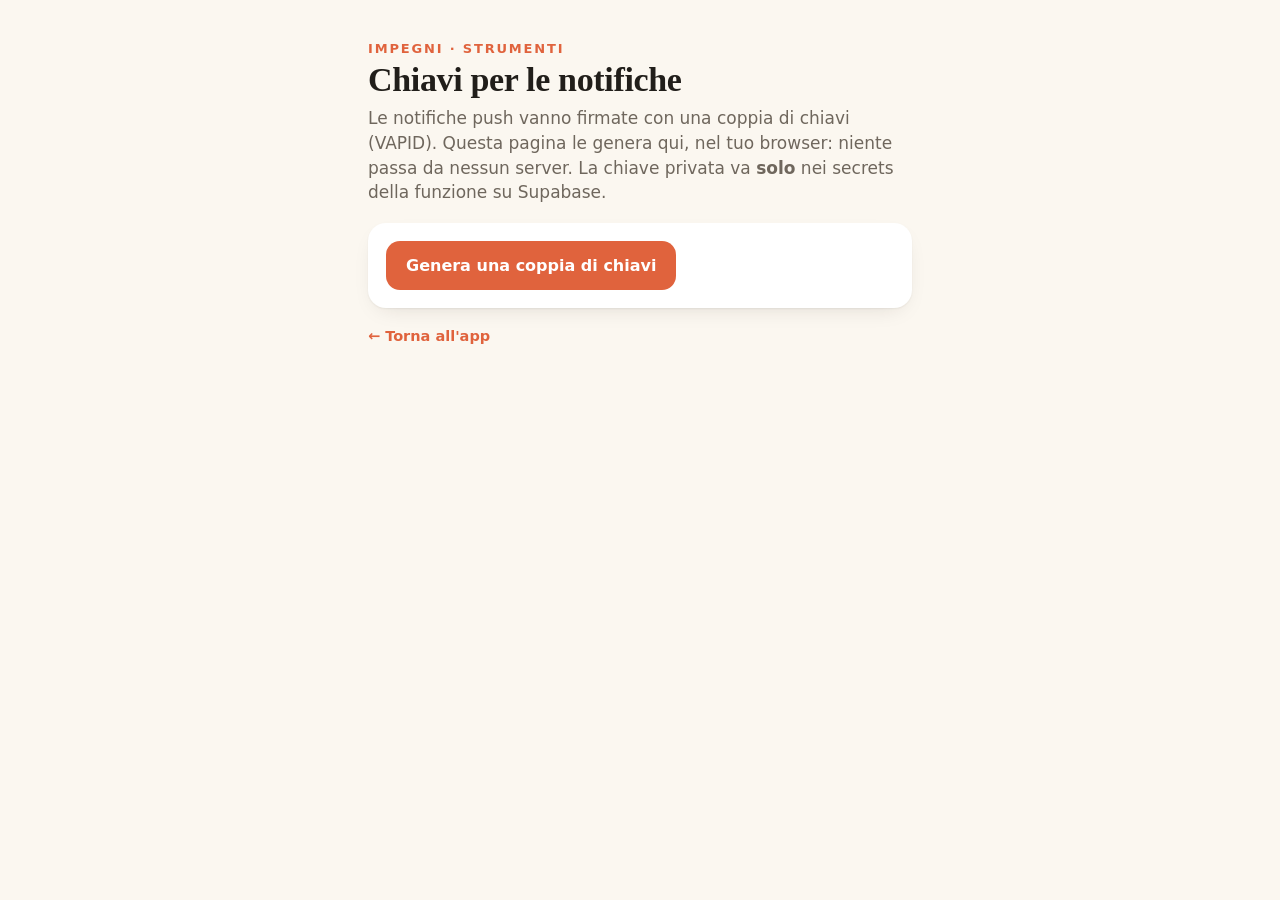
<file: app/vapid.html>
<!doctype html>
<html lang="it">
<head>
<meta charset="utf-8">
<meta name="viewport" content="width=device-width, initial-scale=1">
<title>Chiavi notifiche</title>
<meta name="robots" content="noindex">
<link rel="stylesheet" href="style.css">
<style>
  main { max-width: 640px; }
  .chiave { font-family: ui-monospace, Menlo, monospace; font-size: 13px; word-break: break-all; background: var(--carta-2); padding: 12px 14px; border-radius: 12px; margin-top: 8px; }
  .passo { margin-top: 22px; }
</style>
</head>
<body>
<div class="app"><main>
  <header class="testata"><div><div class="sopra">Impegni · strumenti</div><h1>Chiavi per le notifiche</h1>
    <p class="muto" style="margin-top:8px">Le notifiche push vanno firmate con una coppia di chiavi (VAPID). Questa pagina le genera qui, nel tuo browser: niente passa da nessun server. La chiave privata va <b>solo</b> nei secrets della funzione su Supabase.</p></div></header>

  <div class="carta" style="padding:18px">
    <button class="bottone" id="genera">Genera una coppia di chiavi</button>
    <div id="risultato" hidden>
      <div class="passo"><span class="lab" style="display:block;font-size:12.5px;font-weight:800;letter-spacing:.1em;text-transform:uppercase;color:var(--testo-3)">VAPID_PUBLIC_KEY</span><div class="chiave" id="pub"></div><button class="bottone-mini" style="margin-top:8px" data-copia="pub">Copia</button></div>
      <div class="passo"><span class="lab" style="display:block;font-size:12.5px;font-weight:800;letter-spacing:.1em;text-transform:uppercase;color:var(--testo-3)">VAPID_PRIVATE_KEY</span><div class="chiave" id="priv"></div><button class="bottone-mini" style="margin-top:8px" data-copia="priv">Copia</button></div>
      <div class="passo"><span class="lab" style="display:block;font-size:12.5px;font-weight:800;letter-spacing:.1em;text-transform:uppercase;color:var(--testo-3)">VAPID_SUBJECT</span><div class="chiave" id="subj">mailto:la-tua-email@esempio.it</div><p class="muto piccolo" style="margin-top:6px">Scrivi la tua email al posto di quella di esempio.</p></div>
      <div class="avviso" style="margin-top:22px">Incolla i tre valori in Supabase → Edge Functions → Secrets, con questi nomi esatti. Poi chiudi questa pagina: le chiavi non vengono salvate da nessuna parte, se le perdi ne generi una coppia nuova e aggiorni i secrets.</div>
    </div>
  </div>
  <p class="muto piccolo" style="margin-top:18px"><a class="link" href="./">← Torna all'app</a></p>
</main></div>
<div id="toast" role="status"></div>
<script>
(function () {
  const b64url = (buf) => btoa(String.fromCharCode(...new Uint8Array(buf))).replace(/\+/g, "-").replace(/\//g, "_").replace(/=+$/, "");
  const daB64url = (s) => Uint8Array.from(atob(s.replace(/-/g, "+").replace(/_/g, "/") + "=".repeat((4 - s.length % 4) % 4)), (c) => c.charCodeAt(0));
  const toast = document.getElementById("toast");
  let timer;
  const avvisa = (t) => { toast.textContent = t; toast.className = "visibile"; clearTimeout(timer); timer = setTimeout(() => { toast.className = ""; }, 2200); };

  document.getElementById("genera").addEventListener("click", async () => {
    try {
      const coppia = await crypto.subtle.generateKey({ name: "ECDSA", namedCurve: "P-256" }, true, ["sign", "verify"]);
      const pub = await crypto.subtle.exportKey("jwk", coppia.publicKey);
      const priv = await crypto.subtle.exportKey("jwk", coppia.privateKey);
      const punto = new Uint8Array(65);
      punto[0] = 4; punto.set(daB64url(pub.x), 1); punto.set(daB64url(pub.y), 33);
      document.getElementById("pub").textContent = b64url(punto.buffer);
      document.getElementById("priv").textContent = priv.d;
      document.getElementById("risultato").hidden = false;
      document.getElementById("genera").textContent = "Genera un'altra coppia";
    } catch (e) {
      avvisa("Questo browser non riesce a generare le chiavi: prova con Safari o Chrome aggiornati.");
    }
  });
  document.addEventListener("click", (e) => {
    const b = e.target.closest("[data-copia]");
    if (!b) return;
    const testo = document.getElementById(b.dataset.copia).textContent;
    (navigator.clipboard ? navigator.clipboard.writeText(testo) : Promise.reject()).then(() => avvisa("Copiato.")).catch(() => avvisa("Seleziona il testo e copialo a mano."));
  });
})();
</script>
</body>
</html>
</file>
<file: app/style.css>
/* Impegni — stile. Mobile first, poi layout a colonne su schermi larghi. */

:root {
  --sfondo: #FBF7F0;
  --carta: #FFFFFF;
  --carta-2: #F3EDE3;
  --inchiostro: #211E1A;
  --testo-2: #6F675D;
  --testo-3: #A39A8E;
  --linea: #E7DFD2;
  --accento: #E0633D;
  --accento-scuro: #C24F2C;
  --accento-tenue: #FBE6DD;
  --salvia: #4F8A62;
  --salvia-tenue: #DFEEE3;
  --ambra: #C98A1B;
  --ambra-tenue: #FBF0D9;
  --alta: #D9483B;
  --media: #E0A100;
  --bassa: #B6AEA3;
  --ombra: 0 1px 2px rgba(40, 30, 20, .06), 0 8px 24px -12px rgba(40, 30, 20, .18);
  --raggio: 18px;
  --raggio-s: 12px;
  --nav-h: 64px;
  --font-display: "Fraunces", Georgia, serif;
  --font-testo: "Nunito", -apple-system, system-ui, "Segoe UI", sans-serif;
  color-scheme: light;
}

@media (prefers-color-scheme: dark) {
  :root:not([data-theme="light"]) {
    --sfondo: #16140F;
    --carta: #211E18;
    --carta-2: #2A261F;
    --inchiostro: #F3EDE3;
    --testo-2: #B4AA9B;
    --testo-3: #7E756A;
    --linea: #352F27;
    --accento: #F0784F;
    --accento-scuro: #F58F6B;
    --accento-tenue: #3A2419;
    --salvia: #7CB88E;
    --salvia-tenue: #1E2F23;
    --ambra: #E2AA45;
    --ambra-tenue: #33280F;
    --alta: #F0675A;
    --media: #F0B429;
    --bassa: #6F675D;
    --ombra: 0 1px 2px rgba(0, 0, 0, .3), 0 8px 24px -12px rgba(0, 0, 0, .5);
    color-scheme: dark;
  }
}
:root[data-theme="dark"] {
  --sfondo: #16140F;
  --carta: #211E18;
  --carta-2: #2A261F;
  --inchiostro: #F3EDE3;
  --testo-2: #B4AA9B;
  --testo-3: #7E756A;
  --linea: #352F27;
  --accento: #F0784F;
  --accento-scuro: #F58F6B;
  --accento-tenue: #3A2419;
  --salvia: #7CB88E;
  --salvia-tenue: #1E2F23;
  --ambra: #E2AA45;
  --ambra-tenue: #33280F;
  --alta: #F0675A;
  --media: #F0B429;
  --bassa: #6F675D;
  --ombra: 0 1px 2px rgba(0, 0, 0, .3), 0 8px 24px -12px rgba(0, 0, 0, .5);
  color-scheme: dark;
}

* { box-sizing: border-box; }
html, body { margin: 0; }
html { -webkit-text-size-adjust: 100%; }
body {
  background: var(--sfondo);
  color: var(--inchiostro);
  font-family: var(--font-testo);
  font-size: 17px;
  line-height: 1.45;
  -webkit-font-smoothing: antialiased;
  -webkit-tap-highlight-color: transparent;
  min-height: 100vh;
  min-height: 100dvh;
  overscroll-behavior-y: none;
}
[hidden] { display: none !important; }
button, input, select, textarea { font: inherit; color: inherit; }
button { cursor: pointer; border: 0; background: none; padding: 0; }
a { color: inherit; text-decoration: none; }
h1, h2, h3 { margin: 0; font-family: var(--font-display); font-weight: 600; letter-spacing: -.01em; }
h1 { font-size: 34px; line-height: 1.1; }
h2 { font-size: 22px; }
h3 { font-size: 18px; }
p { margin: 0; }
.muto { color: var(--testo-2); }
.piccolo { font-size: 14px; }

/* ----------------------------- struttura ---------------------------------- */
.app { display: flex; flex-direction: column; min-height: 100dvh; }
main {
  flex: 1;
  width: 100%;
  max-width: 720px;
  margin: 0 auto;
  padding: 18px 16px calc(var(--nav-h) + 96px + env(safe-area-inset-bottom));
  padding-top: max(18px, env(safe-area-inset-top));
}
.nav {
  position: fixed; left: 0; right: 0; bottom: 0; z-index: 20;
  display: flex; justify-content: space-around;
  background: color-mix(in srgb, var(--carta) 88%, transparent);
  backdrop-filter: blur(14px); -webkit-backdrop-filter: blur(14px);
  border-top: 1px solid var(--linea);
  padding-bottom: env(safe-area-inset-bottom);
  height: calc(var(--nav-h) + env(safe-area-inset-bottom));
}
.nav a {
  flex: 1; display: flex; flex-direction: column; align-items: center; justify-content: center; gap: 3px;
  font-size: 11.5px; font-weight: 700; color: var(--testo-3); letter-spacing: .02em;
  transition: color .15s;
}
.nav a svg { width: 24px; height: 24px; }
.nav a.attiva { color: var(--accento); }
.nav .marchio, .nav .stato-sync { display: none; }

.fab {
  position: fixed; right: 18px; bottom: calc(var(--nav-h) + 18px + env(safe-area-inset-bottom)); z-index: 21;
  width: 60px; height: 60px; border-radius: 50%;
  background: var(--accento); color: #fff; font-size: 34px; line-height: 1;
  box-shadow: 0 10px 24px -8px color-mix(in srgb, var(--accento) 70%, transparent);
  display: grid; place-items: center;
  transition: transform .15s, background .15s;
}
.fab:active { transform: scale(.94); }
.fab svg { width: 28px; height: 28px; }

@media (min-width: 900px) {
  :root { --nav-h: 0px; }
  .app { flex-direction: row; }
  .nav {
    position: sticky; top: 0; bottom: auto; height: 100vh; width: 232px; flex: none;
    flex-direction: column; justify-content: flex-start; gap: 4px;
    border-top: 0; border-right: 1px solid var(--linea); padding: 28px 16px;
    background: var(--carta);
  }
  .nav .marchio {
    display: flex; align-items: center; gap: 10px; padding: 4px 12px 22px;
    font-family: var(--font-display); font-size: 24px; font-weight: 600;
  }
  .nav .marchio img { width: 32px; height: 32px; border-radius: 9px; }
  .nav a {
    flex: none; flex-direction: row; justify-content: flex-start; gap: 12px;
    font-size: 15.5px; padding: 11px 12px; border-radius: 12px; color: var(--testo-2);
  }
  .nav a:hover { background: var(--carta-2); }
  .nav a.attiva { background: var(--accento-tenue); color: var(--accento-scuro); }
  .nav .stato-sync { display: block; margin-top: auto; padding: 10px 12px; font-size: 13px; color: var(--testo-3); }
  main { max-width: 860px; padding: 40px 48px 120px; }
  .fab { right: 40px; bottom: 40px; }
}
@media (min-width: 1240px) { main { max-width: 1040px; } }

/* ----------------------------- intestazione ------------------------------- */
.testata { display: flex; align-items: flex-start; justify-content: space-between; gap: 12px; margin-bottom: 18px; }
.testata .sopra { font-size: 13px; font-weight: 800; letter-spacing: .14em; text-transform: uppercase; color: var(--accento); }
.testata h1 { margin-top: 2px; }
.testata .mese { color: var(--testo-2); font-weight: 400; font-style: italic; }
.stato-sync-pill {
  flex: none; display: inline-flex; align-items: center; gap: 6px;
  font-size: 12px; font-weight: 700; color: var(--testo-3); padding: 6px 10px;
  border-radius: 999px; background: var(--carta); border: 1px solid var(--linea);
}
.stato-sync-pill .pallino { width: 8px; height: 8px; border-radius: 50%; background: var(--testo-3); }
.stato-sync-pill.ok .pallino { background: var(--salvia); }
.stato-sync-pill.ko .pallino { background: var(--alta); }
.stato-sync-pill.lavoro .pallino { background: var(--ambra); animation: pulsa 1s infinite; }
@keyframes pulsa { 50% { opacity: .3; } }

/* ----------------------------- frase del giorno -------------------------- */
.motto {
  position: relative;
  background: linear-gradient(135deg, var(--accento) 0%, #F08A5D 100%);
  color: #FFF8F2; border-radius: var(--raggio); padding: 20px 22px;
  box-shadow: var(--ombra); margin-bottom: 22px; overflow: hidden;
}
.motto::after {
  content: ""; position: absolute; right: -40px; top: -60px; width: 180px; height: 180px;
  border-radius: 50%; background: rgba(255, 255, 255, .12);
}
.motto .saluto { font-size: 13px; font-weight: 800; letter-spacing: .12em; text-transform: uppercase; opacity: .85; }
.motto .frase { font-family: var(--font-display); font-size: 21px; line-height: 1.3; margin-top: 6px; font-weight: 500; }
.motto.verde { background: linear-gradient(135deg, #4F8A62 0%, #6FAE82 100%); }
.motto.notte { background: linear-gradient(135deg, #3B3F63 0%, #6A5A80 100%); }
.motto .progresso { margin-top: 14px; display: flex; align-items: center; gap: 10px; font-size: 14px; font-weight: 700; }
.motto .barra { flex: 1; height: 8px; border-radius: 999px; background: rgba(255, 255, 255, .25); overflow: hidden; }
.motto .barra i { display: block; height: 100%; background: #fff; border-radius: 999px; transition: width .4s ease; }

/* ----------------------------- sezioni e card ----------------------------- */
.sezione { margin-top: 26px; }
.sezione > .intestazione { display: flex; align-items: baseline; justify-content: space-between; margin-bottom: 10px; padding: 0 2px; }
.sezione > .intestazione h2 { font-size: 20px; }
.sezione > .intestazione .conta { font-size: 13px; font-weight: 800; color: var(--testo-3); letter-spacing: .06em; }
.carta { background: var(--carta); border-radius: var(--raggio); box-shadow: var(--ombra); overflow: hidden; }
.carta.ambra { background: var(--ambra-tenue); box-shadow: none; border: 1px solid color-mix(in srgb, var(--ambra) 35%, transparent); }
.carta .nota-carta { padding: 12px 16px 2px; font-size: 14.5px; color: var(--testo-2); font-style: italic; }
.vuoto { padding: 26px 18px; text-align: center; color: var(--testo-2); font-size: 16px; }
.vuoto strong { display: block; font-family: var(--font-display); font-size: 20px; color: var(--inchiostro); margin-bottom: 4px; font-weight: 600; }

/* ----------------------------- riga impegno ------------------------------- */
.riga { display: flex; align-items: center; gap: 12px; padding: 12px 14px; border-bottom: 1px solid var(--linea); position: relative; }
.riga:last-child { border-bottom: 0; }
.riga .spunta {
  flex: none; width: 30px; height: 30px; border-radius: 50%;
  border: 2.5px solid var(--testo-3); display: grid; place-items: center;
  transition: background .15s, border-color .15s, transform .1s;
}
.riga .spunta svg { width: 16px; height: 16px; opacity: 0; transform: scale(.5); transition: all .15s; color: #fff; }
.riga .spunta:active { transform: scale(.9); }
.riga.fatta .spunta { background: var(--salvia); border-color: var(--salvia); }
.riga.fatta .spunta svg { opacity: 1; transform: scale(1); }
.riga .spunta.alta { border-color: var(--alta); }
.riga .corpo { flex: 1; min-width: 0; text-align: left; padding: 2px 0; }
.riga .titolo { font-weight: 700; font-size: 17px; line-height: 1.3; overflow-wrap: break-word; }
.riga.fatta .titolo { text-decoration: line-through; color: var(--testo-3); font-weight: 600; }
.riga .meta { display: flex; flex-wrap: wrap; align-items: center; gap: 6px 10px; margin-top: 3px; font-size: 13px; color: var(--testo-2); }
.riga .meta .ora { font-weight: 800; color: var(--inchiostro); font-variant-numeric: tabular-nums; }
.riga.fatta .meta .ora { color: var(--testo-3); }
.riga .meta .ritardo { color: var(--ambra); font-weight: 700; }
.riga .meta svg { width: 13px; height: 13px; vertical-align: -2px; margin-right: 2px; }
.etichetta-tipo { font-size: 12px; font-weight: 800; letter-spacing: .04em; padding: 1px 8px; border-radius: 999px; background: var(--carta-2); color: var(--testo-2); }
.etichetta-tipo.Sport { background: var(--salvia-tenue); color: var(--salvia); }
.etichetta-tipo.Casa { background: var(--ambra-tenue); color: var(--ambra); }
.pri { display: inline-block; width: 9px; height: 9px; border-radius: 50%; }
.pri.Alta { background: var(--alta); }
.pri.Media { background: var(--media); }
.pri.Bassa { background: var(--bassa); }
.riga .azioni-rapide { display: flex; gap: 6px; flex: none; }
.riga.compatta { padding: 9px 12px; }
.riga.compatta .titolo { font-size: 15.5px; }
.riga.compatta .spunta { width: 24px; height: 24px; border-width: 2px; }
.riga.compatta .spunta svg { width: 13px; height: 13px; }

.bottone-mini {
  font-size: 13px; font-weight: 800; padding: 7px 11px; border-radius: 999px;
  background: var(--carta); border: 1px solid var(--linea); color: var(--testo-2); white-space: nowrap;
}
.bottone-mini:active { background: var(--carta-2); }
.carta.ambra .bottone-mini { background: color-mix(in srgb, var(--carta) 70%, transparent); }

/* ----------------------------- bottoni e chip ----------------------------- */
.bottone {
  display: inline-flex; align-items: center; justify-content: center; gap: 8px;
  padding: 13px 20px; border-radius: 14px; font-weight: 800; font-size: 16px;
  background: var(--accento); color: #fff; transition: transform .1s, filter .15s;
}
.bottone:active { transform: scale(.98); }
.bottone:disabled { opacity: .5; cursor: default; }
.bottone.secondario { background: var(--carta-2); color: var(--inchiostro); }
.bottone.pericolo { background: transparent; color: var(--alta); }
.bottone.blocco { width: 100%; }
.bottone.verde { background: var(--salvia); }
.chips { display: flex; flex-wrap: wrap; gap: 8px; }
.chip {
  padding: 8px 14px; border-radius: 999px; font-size: 14.5px; font-weight: 700;
  background: var(--carta-2); color: var(--testo-2); border: 1.5px solid transparent;
  transition: all .12s;
}
.chip.attivo { background: var(--accento-tenue); color: var(--accento-scuro); border-color: var(--accento); }
.chip .pri { margin-right: 6px; }
.chip.g { min-width: 42px; text-align: center; padding: 8px 0; }

/* ----------------------------- form --------------------------------------- */
.campo { margin-top: 16px; }
.campo label, .campo .lab { display: block; font-size: 12.5px; font-weight: 800; letter-spacing: .1em; text-transform: uppercase; color: var(--testo-3); margin-bottom: 7px; }
.input, .campo input[type="text"], .campo input[type="email"], .campo input[type="date"], .campo input[type="time"],
.campo input[type="number"], .campo select, .campo textarea {
  width: 100%; padding: 12px 14px; border-radius: var(--raggio-s);
  border: 1.5px solid var(--linea); background: var(--carta); color: var(--inchiostro);
  min-height: 48px; appearance: none; -webkit-appearance: none;
}
.campo input:focus, .campo select:focus, .campo textarea:focus, .input:focus { outline: 2px solid var(--accento); outline-offset: -1px; border-color: transparent; }
.campo textarea { min-height: 76px; resize: vertical; }
.campo .due { display: grid; grid-template-columns: 1.4fr 1fr; gap: 10px; }
.campo .tre { display: grid; grid-template-columns: auto 1fr auto; align-items: center; gap: 10px; }
.campo .tre input { width: 72px; text-align: center; }
.nl { position: relative; }
.nl input { font-size: 18px; padding-right: 44px; min-height: 56px; border-color: var(--accento); background: var(--accento-tenue); }
.nl input::placeholder { color: var(--testo-3); }
.interpretazione { margin-top: 8px; font-size: 14px; color: var(--testo-2); min-height: 20px; display: flex; flex-wrap: wrap; gap: 6px 10px; align-items: center; }
.interpretazione b { color: var(--inchiostro); }
.interpretazione .tag { background: var(--carta-2); padding: 2px 9px; border-radius: 999px; font-weight: 700; font-size: 13px; }
.form-azioni { display: flex; gap: 10px; align-items: center; justify-content: space-between; margin-top: 24px; }
.form-azioni .bottone { flex: 1; }
.form-azioni .bottone.pericolo { flex: none; }

/* ----------------------------- sheet (pannello) --------------------------- */
.sheet { position: fixed; inset: 0; z-index: 50; display: flex; align-items: flex-end; justify-content: center; }
.sheet-sfondo { position: absolute; inset: 0; background: rgba(20, 15, 10, .45); backdrop-filter: blur(2px); animation: appari .18s; }
.sheet-corpo {
  position: relative; width: 100%; max-height: 92dvh; overflow: auto;
  background: var(--sfondo); border-radius: 26px 26px 0 0; padding: 14px 18px calc(22px + env(safe-area-inset-bottom));
  box-shadow: 0 -10px 40px -10px rgba(0, 0, 0, .35); animation: sali .22s cubic-bezier(.2, .8, .2, 1);
}
.sheet-corpo .maniglia { width: 42px; height: 5px; border-radius: 999px; background: var(--linea); margin: 0 auto 14px; }
.sheet-corpo h2 { margin-bottom: 4px; }
@keyframes sali { from { transform: translateY(40px); opacity: 0; } }
@keyframes appari { from { opacity: 0; } }
@media (min-width: 700px) {
  .sheet { align-items: center; }
  .sheet-corpo { max-width: 560px; border-radius: 24px; padding: 22px 26px 26px; max-height: 88vh; }
  .sheet-corpo .maniglia { display: none; }
}

/* ----------------------------- toast e coriandoli ------------------------- */
#toast {
  position: fixed; left: 50%; bottom: calc(var(--nav-h) + 22px + env(safe-area-inset-bottom)); z-index: 60;
  transform: translateX(-50%) translateY(16px); opacity: 0; pointer-events: none;
  background: var(--inchiostro); color: var(--sfondo); padding: 12px 18px; border-radius: 16px;
  font-size: 15px; font-weight: 700; max-width: min(92vw, 420px); text-align: center; line-height: 1.35;
  box-shadow: var(--ombra); transition: opacity .2s, transform .2s;
}
#toast.visibile { opacity: 1; transform: translateX(-50%) translateY(0); }
#toast.ko { background: var(--alta); color: #fff; }
#coriandoli { position: fixed; inset: 0; pointer-events: none; z-index: 70; }

/* ----------------------------- scadenze e agenda --------------------------- */
.scad { color: var(--ambra); font-weight: 700; white-space: nowrap; }
.scad.urgente { color: var(--alta); }
.scad svg { width: 13px; height: 13px; vertical-align: -2px; margin-right: 3px; }
.riga.fatta .scad { color: var(--testo-3); }
.segmento { display: inline-flex; background: var(--carta-2); border-radius: 999px; padding: 4px; gap: 4px; margin: 0 0 14px; }
.segmento button { padding: 8px 18px; border-radius: 999px; font-weight: 800; font-size: 14px; color: var(--testo-2); transition: all .15s; }
.segmento button.attivo { background: var(--carta); color: var(--inchiostro); box-shadow: var(--ombra); }
.agenda-strumenti { display: flex; align-items: center; justify-content: space-between; gap: 12px; padding: 2px 2px 4px; font-size: 14.5px; font-weight: 700; color: var(--testo-2); }
.mese-caption { font-family: var(--font-display); font-size: 24px; font-weight: 600; color: var(--testo-2); margin: 34px 2px -8px; }
.agenda-giorno .intestazione .conta { text-transform: none; letter-spacing: 0; font-weight: 700; }

/* ----------------------------- settimana ---------------------------------- */
.settimana-barra { display: flex; align-items: center; justify-content: space-between; gap: 8px; margin: 4px 0 14px; }
.settimana-barra .titolo-sett { font-family: var(--font-display); font-size: 20px; font-weight: 600; }
.settimana-barra .freccia { width: 40px; height: 40px; border-radius: 50%; background: var(--carta); border: 1px solid var(--linea); display: grid; place-items: center; }
.settimana-barra .freccia svg { width: 18px; height: 18px; }
.striscia { display: grid; grid-template-columns: repeat(7, 1fr); gap: 6px; margin-bottom: 16px; }
.giorno-pill {
  background: var(--carta); border-radius: 14px; padding: 8px 2px 8px; text-align: center;
  border: 1.5px solid transparent; box-shadow: var(--ombra); position: relative;
}
.giorno-pill .l { font-size: 11px; font-weight: 800; color: var(--testo-3); letter-spacing: .06em; }
.giorno-pill .n { font-family: var(--font-display); font-size: 20px; font-weight: 600; margin-top: 1px; }
.giorno-pill .puntini { display: flex; justify-content: center; gap: 3px; margin-top: 5px; height: 6px; }
.giorno-pill .puntini i { width: 6px; height: 6px; border-radius: 50%; background: var(--testo-3); }
.giorno-pill .puntini i.f { background: var(--salvia); }
.giorno-pill .puntini i.a { background: var(--alta); }
.giorno-pill.oggi .n { color: var(--accento); }
.giorno-pill.selezionato { border-color: var(--accento); background: var(--accento-tenue); }
.giorno-pill.passato { opacity: .7; }
.colonne-settimana { display: none; }
@media (min-width: 900px) {
  .striscia, .giorno-dettaglio { display: none; }
  .colonne-settimana { display: grid; grid-template-columns: repeat(7, 1fr); gap: 10px; align-items: start; }
  .colonna-giorno { background: var(--carta); border-radius: 16px; box-shadow: var(--ombra); min-height: 220px; display: flex; flex-direction: column; }
  .colonna-giorno.oggi { outline: 2px solid var(--accento); }
  .colonna-giorno .testa { padding: 12px 12px 8px; border-bottom: 1px solid var(--linea); display: flex; align-items: baseline; gap: 6px; }
  .colonna-giorno .testa .l { font-size: 12px; font-weight: 800; color: var(--testo-3); letter-spacing: .06em; }
  .colonna-giorno .testa .n { font-family: var(--font-display); font-size: 22px; font-weight: 600; }
  .colonna-giorno.oggi .testa .n { color: var(--accento); }
  .colonna-giorno .testa .conta { margin-left: auto; font-size: 12px; font-weight: 800; color: var(--testo-3); }
  .colonna-giorno .riga { padding: 8px 10px; gap: 8px; align-items: flex-start; }
  .colonna-giorno .riga .spunta { width: 20px; height: 20px; border-width: 2px; margin-top: 2px; }
  .colonna-giorno .riga .spunta svg { width: 11px; height: 11px; }
  .colonna-giorno .riga .titolo { font-size: 14px; }
  .colonna-giorno .riga .meta { font-size: 12px; gap: 4px 8px; }
  .colonna-giorno .riga .meta .etichetta-tipo { display: none; }
  .colonna-giorno .aggiungi-col { margin-top: auto; padding: 10px; font-size: 13px; font-weight: 800; color: var(--testo-3); text-align: left; }
  .colonna-giorno .aggiungi-col:hover { color: var(--accento); }
}

/* ----------------------------- statistiche -------------------------------- */
.tessere { display: grid; grid-template-columns: 1fr 1fr; gap: 10px; }
.tessera { background: var(--carta); border-radius: var(--raggio); padding: 16px; box-shadow: var(--ombra); }
.tessera .v { font-family: var(--font-display); font-size: 38px; font-weight: 600; line-height: 1; color: var(--accento); }
.tessera .v small { font-size: 16px; color: var(--testo-2); font-family: var(--font-testo); font-weight: 700; margin-left: 3px; }
.tessera .e { font-size: 13px; font-weight: 800; letter-spacing: .08em; text-transform: uppercase; color: var(--testo-3); margin-top: 6px; }
.tessera.larga { grid-column: 1 / -1; }
.barre { display: grid; grid-template-columns: repeat(7, 1fr); gap: 8px; align-items: end; height: 120px; margin-top: 14px; }
.barre .b { display: flex; flex-direction: column; align-items: center; justify-content: flex-end; height: 100%; gap: 6px; }
.barre .b .colonna { width: 100%; max-width: 34px; flex: 1; display: flex; align-items: flex-end; background: var(--carta-2); border-radius: 8px; overflow: hidden; }
.barre .b .colonna i { display: block; width: 100%; background: var(--salvia); border-radius: 8px 8px 0 0; transition: height .4s; }
.barre .b.oggi .colonna i { background: var(--accento); }
.barre .b .l { font-size: 11px; font-weight: 800; color: var(--testo-3); }
.barre .b .q { font-size: 12px; font-weight: 800; color: var(--testo-2); }
.lista-tipi { display: flex; flex-wrap: wrap; gap: 8px; margin-top: 10px; }
.lista-tipi .etichetta-tipo { font-size: 14px; padding: 6px 12px; }
@media (min-width: 900px) { .tessere { grid-template-columns: repeat(4, 1fr); } .tessera.larga { grid-column: span 2; } }

/* ----------------------------- impostazioni ------------------------------- */
.voce { display: flex; align-items: center; justify-content: space-between; gap: 14px; padding: 14px 16px; border-bottom: 1px solid var(--linea); }
.voce:last-child { border-bottom: 0; }
.voce .t { font-weight: 700; }
.voce .d { font-size: 13.5px; color: var(--testo-2); margin-top: 2px; }
.interruttore { position: relative; flex: none; width: 50px; height: 30px; border-radius: 999px; background: var(--linea); transition: background .15s; }
.interruttore::after { content: ""; position: absolute; top: 3px; left: 3px; width: 24px; height: 24px; border-radius: 50%; background: #fff; box-shadow: 0 1px 3px rgba(0, 0, 0, .3); transition: transform .15s; }
.interruttore.on { background: var(--salvia); }
.interruttore.on::after { transform: translateX(20px); }
.voce select, .voce input[type="time"] { max-width: 130px; padding: 8px 10px; border-radius: 10px; border: 1.5px solid var(--linea); background: var(--carta); color: var(--inchiostro); font: inherit; }
.voce input[type="time"]:disabled, .voce select:disabled { opacity: .45; }
.frase-voce { display: flex; gap: 10px; align-items: flex-start; padding: 10px 16px; border-bottom: 1px solid var(--linea); font-size: 15px; }
.frase-voce:last-child { border-bottom: 0; }
.frase-voce.nascosta { color: var(--testo-3); text-decoration: line-through; }
.frase-voce .testo { flex: 1; }
.frase-voce .mia { font-size: 11px; font-weight: 800; color: var(--accento); letter-spacing: .08em; text-transform: uppercase; margin-right: 6px; text-decoration: none; display: inline-block; }
.dettagli summary { list-style: none; cursor: pointer; }
.dettagli summary::-webkit-details-marker { display: none; }
.dettagli summary .voce { padding: 14px 16px; }
.dettagli summary .freccetta { transition: transform .15s; color: var(--testo-3); }
.dettagli[open] summary .freccetta { transform: rotate(90deg); }
.avviso { background: var(--ambra-tenue); border: 1px solid color-mix(in srgb, var(--ambra) 40%, transparent); border-radius: var(--raggio-s); padding: 12px 14px; font-size: 14.5px; color: var(--inchiostro); }
.avviso.ok { background: var(--salvia-tenue); border-color: color-mix(in srgb, var(--salvia) 40%, transparent); }
.avviso.ko { background: var(--accento-tenue); border-color: color-mix(in srgb, var(--alta) 40%, transparent); }
.banner-sync { display: flex; align-items: center; justify-content: space-between; gap: 10px; margin-bottom: 18px; }

/* ----------------------------- chiusura serale ---------------------------- */
.chiusura-card { display: flex; align-items: center; gap: 14px; padding: 16px 18px; background: linear-gradient(135deg, #3B3F63, #6A5A80); color: #FFF8F2; border-radius: var(--raggio); box-shadow: var(--ombra); margin-top: 26px; text-align: left; width: 100%; }
.chiusura-card .luna { font-size: 30px; }
.chiusura-card .t { font-family: var(--font-display); font-size: 19px; font-weight: 600; }
.chiusura-card .d { font-size: 14px; opacity: .85; margin-top: 2px; }
.chiusura-card .freccia { margin-left: auto; opacity: .8; }
.chiusura-card.fatta { background: var(--carta); color: var(--inchiostro); border: 1px solid var(--linea); box-shadow: none; }
.chiusura-card.fatta .d { color: var(--testo-2); opacity: 1; }
.chiusura-lista .riga .spunta { border-radius: 8px; }
.risultato-chiusura { text-align: center; padding: 10px 0 4px; }
.risultato-chiusura .grande { font-family: var(--font-display); font-size: 52px; font-weight: 600; color: var(--accento); line-height: 1; }
.risultato-chiusura .frase { font-family: var(--font-display); font-size: 20px; margin-top: 14px; line-height: 1.35; }

/* ----------------------------- focus ------------------------------------- */
.focus-card { background: var(--carta); border-radius: var(--raggio); box-shadow: var(--ombra); padding: 26px 22px; text-align: center; }
.focus-card .e { font-size: 12.5px; font-weight: 800; letter-spacing: .12em; text-transform: uppercase; color: var(--testo-3); }
.focus-card .t { font-family: var(--font-display); font-size: 28px; font-weight: 600; margin: 8px 0 6px; line-height: 1.2; }
.focus-card .m { color: var(--testo-2); }
.focus-card .bottone { margin-top: 18px; }
.link { color: var(--accento); font-weight: 800; font-size: 14.5px; }

.sr-only { position: absolute; width: 1px; height: 1px; overflow: hidden; clip: rect(0 0 0 0); }
@media (prefers-reduced-motion: reduce) { * { animation: none !important; transition: none !important; } }
</file>
